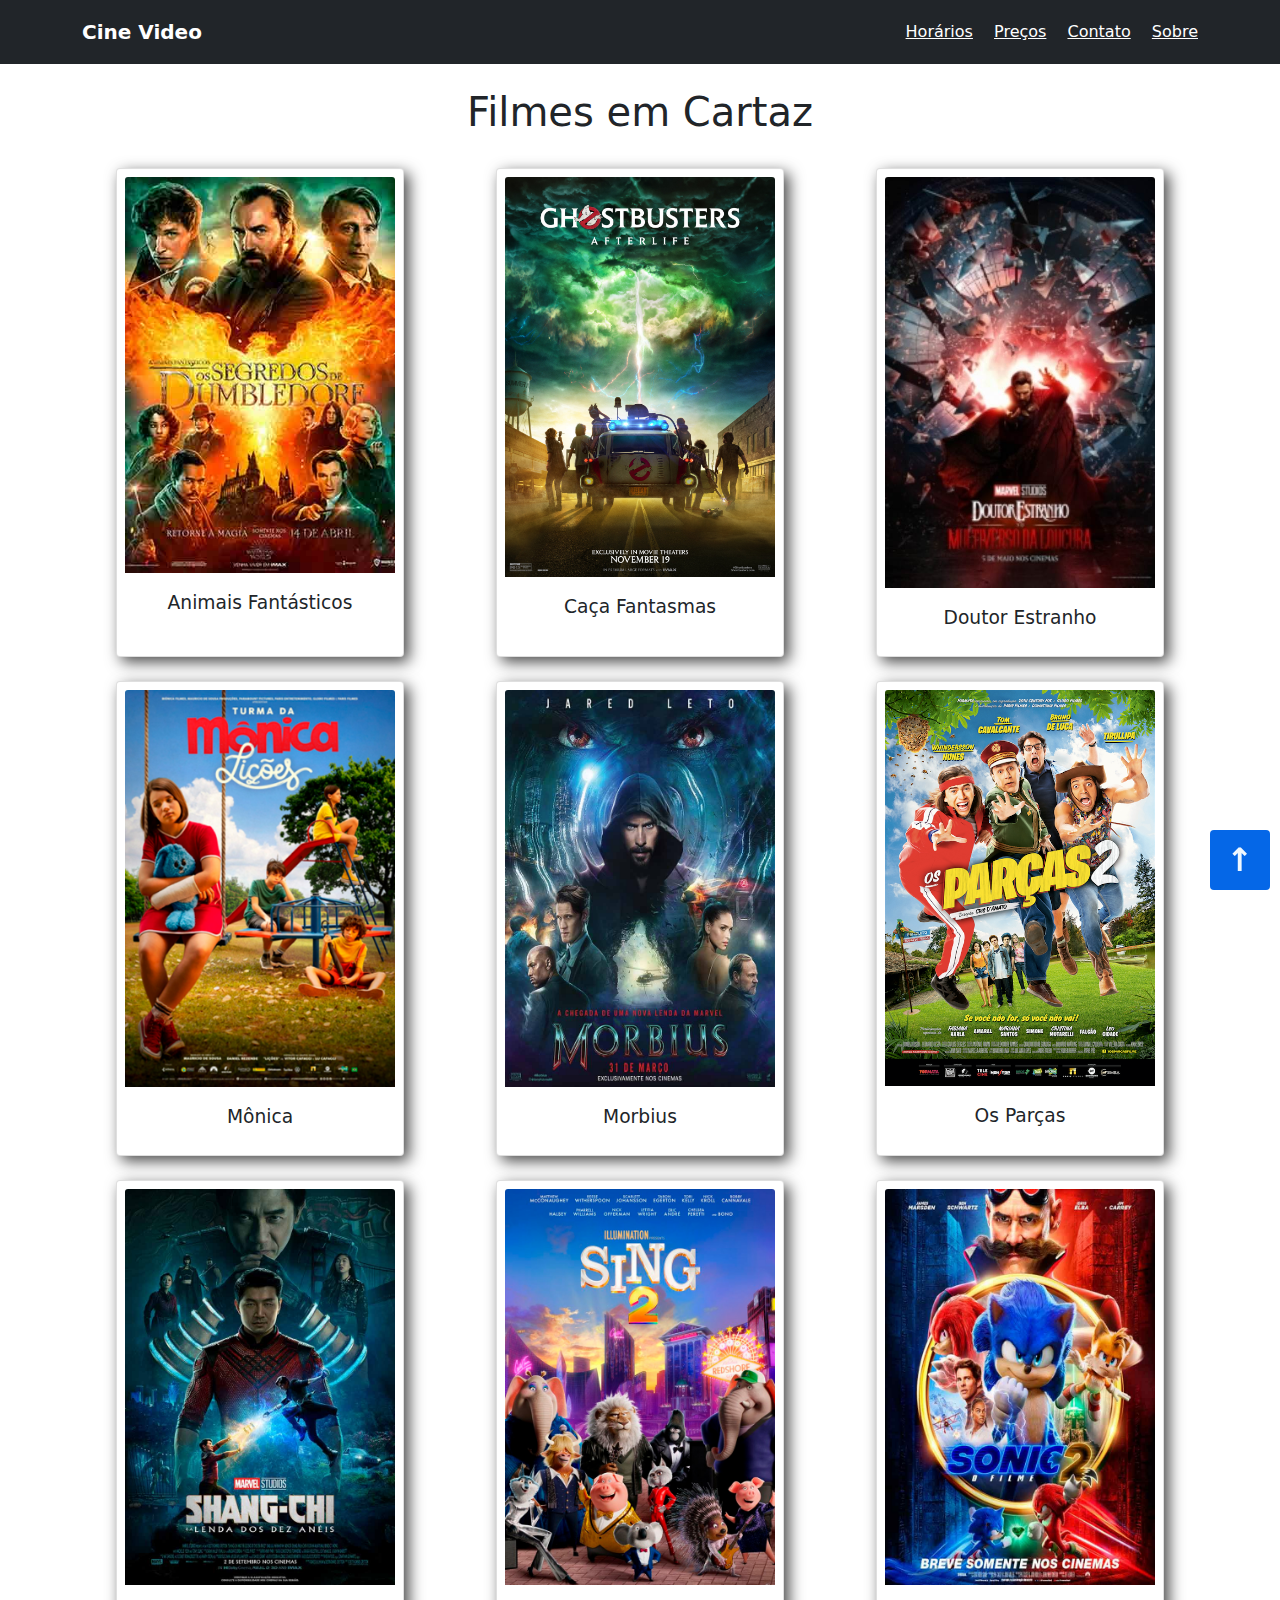
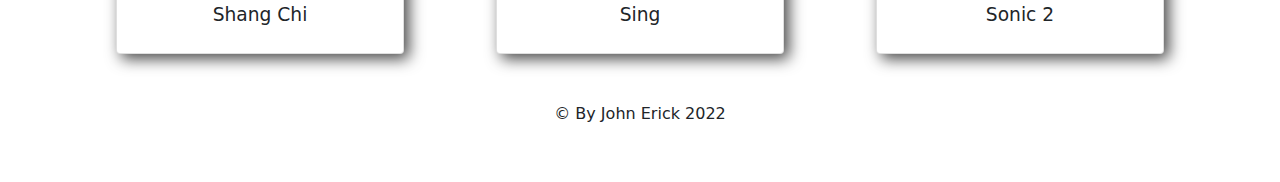
<file: index.html>
<!DOCTYPE html>
<html lang="pt-br">
    <head>
        <meta charset="UTF-8"/>
        <meta name="viewport" content="width=device-width, initial-scale=1.0,shrink-to-fit=no"/>
        <link rel="stylesheet" href="./CSS/bootstrap.min.css"/>
        <link rel="stylesheet" href="./CSS/style.css"/>
        <link rel="stylesheet" href="./CSS/botao-topo.css">

        <title>Filmes em Cartaz</title>
  
    </head>
    <body>
        <header>
            <div class="navbar navbar-dark bg-dark" style="height: 4rem;">
                <div class="container d-flex justify-content-between">
                    <a href="./index.html" class="navbar-brand">
                        <strong>Cine Video</strong>
                    </a>
                    <nav class="menu-bar">
                        <a href="./pages/horarios.html" class="text-white">Horários</a>
                        <a href="./pages/precos.html" class="text-white">Preços</a>
                        <a href="./pages/contato.html" class="text-white">Contato</a>
                        <a href="./pages/sobre.html" class="text-white">Sobre</a>
                    </nav>
                </div>
            </div>
        </header>

        <main>
            <section class="jumbotron text-center">
                <div class="container titulo">
                    <h1 class="jumbotron-heading">Filmes em Cartaz</h1>
                </div>
            </section>
            <section>
                <div class="container">
                    <div class="row">
                        <div class="col-md-4">
                            <div class="card" style="width: 18rem;">
                                <img class="card-img-top" src="./imagens/animais-fantasticos.jpg" alt="Card image cap">
                                <div class="card-body text-center">
                                  <p class="card-text">Animais Fantásticos</p>
                                </div>
                              </div>
                        </div>
                        <div class="col-md-4">
                            <div class="card" style="width: 18rem;">
                                <img class="card-img-top" src="./imagens/caca-fantasma.jpg" alt="Card image cap">
                                <div class="card-body text-center">
                                  <p class="card-text">Caça Fantasmas</p>
                                </div>
                              </div>
                        </div>
                        <div class="col-md-4">
                            <div class="card" style="width: 18rem;">
                                <img class="card-img-top" src="./imagens/doutor-estranho-2.jpg" alt="Card image cap">
                                <div class="card-body text-center">
                                  <p class="card-text">Doutor Estranho</p>
                                </div>
                              </div>
                        </div>
                        <div class="col-md-4">
                            <div class="card" style="width: 18rem;">
                                <img class="card-img-top" src="./imagens/monica.jpg" alt="Card image cap">
                                <div class="card-body text-center">
                                  <p class="card-text">Mônica</p>
                                </div>
                              </div>
                        </div>
                        <div class="col-md-4">
                            <div class="card" style="width: 18rem;">
                                <img class="card-img-top" src="./imagens/morbius.jpg" alt="Card image cap">
                                <div class="card-body text-center">
                                  <p class="card-text">Morbius</p>
                                </div>
                              </div>
                        </div>
                        <div class="col-md-4">
                            <div class="card" style="width: 18rem;">
                                <img class="card-img-top" src="./imagens/os-parcas.webp" alt="Card image cap">
                                <div class="card-body text-center">
                                  <p class="card-text">Os Parças</p>
                                </div>
                              </div>
                        </div>
                        <div class="col-md-4">
                            <div class="card" style="width: 18rem;">
                                <img class="card-img-top" src="./imagens/shang-chi.jpg" alt="Card image cap">
                                <div class="card-body text-center">
                                  <p class="card-text">Shang Chi</p>
                                </div>
                              </div>
                        </div>
                        <div class="col-md-4">
                            <div class="card" style="width: 18rem;">
                                <img class="card-img-top" src="./imagens/sing.jpg" alt="Card image cap">
                                <div class="card-body text-center">
                                  <p class="card-text">Sing</p>
                                </div>
                              </div>
                        </div>
                        <div class="col-md-4">
                            <div class="card" style="width: 18rem;">
                                <img class="card-img-top" src="./imagens/sonic.jpg" alt="Card image cap">
                                <div class="card-body text-center">
                                  <p class="card-text">Sonic 2</p>
                                </div>
                              </div>
                        </div>
                    </div>
                </div>
            </section>
            
            <a href="#" class="btn"></a>
        </main>
        <footer>
            <div class="container">
                &copy; By John Erick 2022
            </div>
        </footer>

        <script type="text/javascript" src="./JS/jquery-3.6.0.min.js"></script>
        <script type="text/javascript" src="./JS/bootstrap.bundle.min.js"></script>       
    </body>
</html>
</file>
<file: CSS/style.css>
.text-white {
    margin-left: 1rem;
}
.col-md-4 {
    display: flex;
    justify-content: center;
}
.titulo {
    margin-top: 1.5rem;
}
.card {
    margin-top: 1.5rem;
    box-shadow: 5px 5px 15px rgb(73, 73, 73);
    transition: transform 0.3s ease;
    padding: 0.5rem;
}
.card:hover {
    transform: scale(1.05);
 }
.card-text {
    font-size: 14pt;
}
#titulo-navegador {
    width: 120rem;
    height: 12rem;


    margin: auto;
    display: flex;
    align-items: center;
    justify-content: center;
    background-color: rgb(218, 218, 218);
}
footer {
    width: 100%;
    height: 5rem;
    margin-top: 3rem;
    text-align: center;
    font-size: 12pt;
}
</file>
<file: CSS/botao-topo.css>
.btn {
    display: flex;
    justify-content: center;
    align-items: center;
    position: fixed;
    bottom: 10px;
    right: 10px;
    width: 60px;
    height: 60px;
    background-color: rgb(5, 103, 231);
    text-decoration: none;
}
.btn::after {
    content: "↑";
    font-size: 32px;
    font-weight: bold;
    color: aliceblue;
    transition: margin-top 250ms;
}
.btn:hover::after {
    margin-top:-8px;
}
</file>
